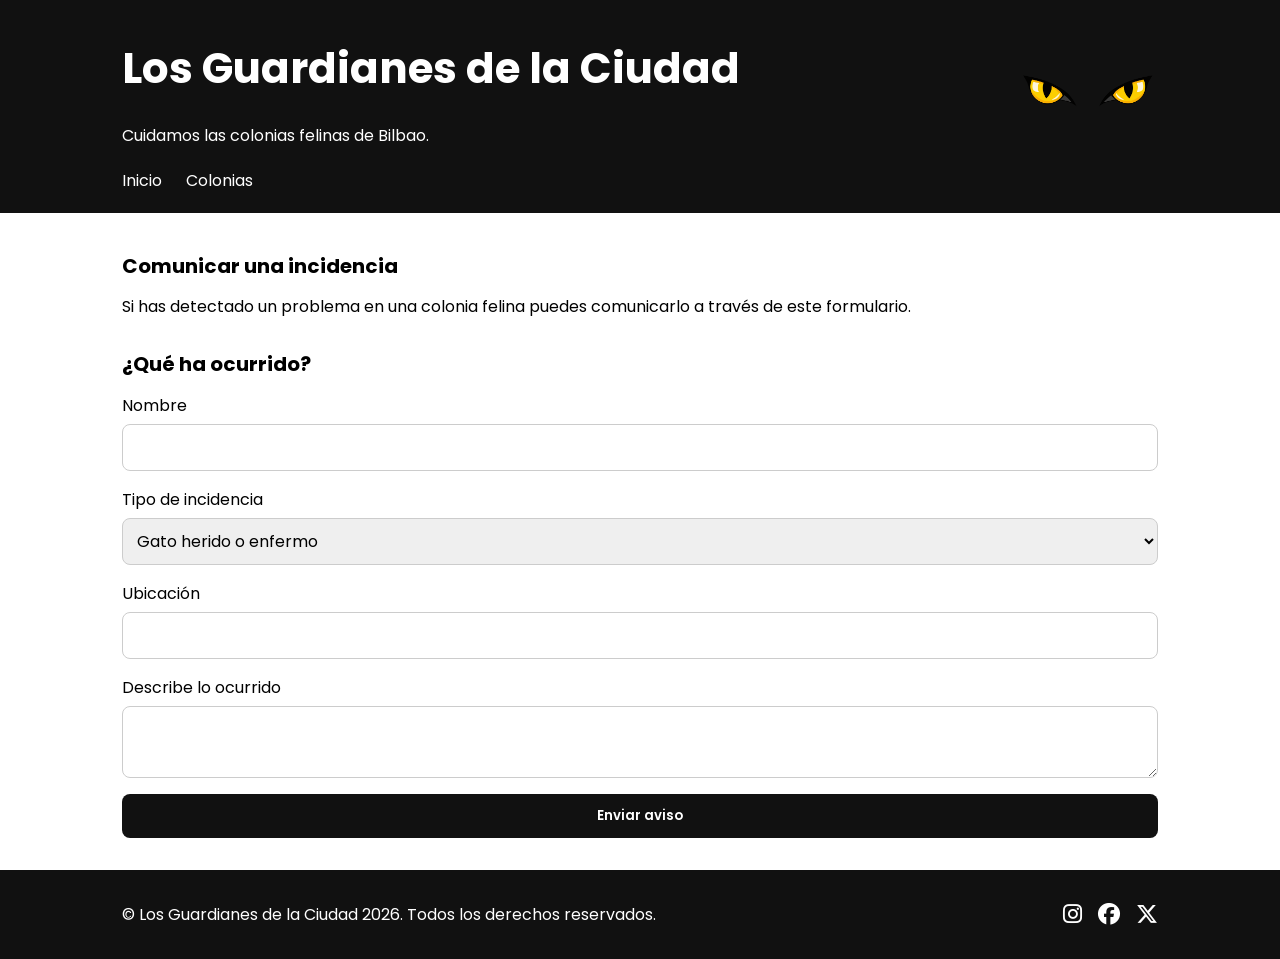
<file: avisar.html>
<!DOCTYPE html>
<html lang="es">

<head>
    <meta charset="UTF-8">
    <meta name="viewport" content="width=device-width, initial-scale=1.0">
    <title>LGC | Avisar</title>
    <link rel="preconnect" href="https://fonts.googleapis.com">
    <link rel="preconnect" href="https://fonts.gstatic.com" crossorigin>
    <link
        href="https://fonts.googleapis.com/css2?family=Poppins:ital,wght@0,100;0,200;0,300;0,400;0,500;0,600;0,700;0,800;0,900;1,100;1,200;1,300;1,400;1,500;1,600;1,700;1,800;1,900&display=swap"
        rel="stylesheet">

    <link rel="stylesheet" href="https://cdnjs.cloudflare.com/ajax/libs/font-awesome/6.5.2/css/all.min.css">

    <link rel="stylesheet" href="styles.css">

</head>

<body>
    <header>
        <div class="contenedor">
            <div class="marca">
                <div>
                    <h1>Los Guardianes de la Ciudad</h1>
                    <p>Cuidamos las colonias felinas de Bilbao.</p>
                </div>

                <img src="img/ojos-gato.png" class="logo-gato" alt="">

            </div>
            <nav>
                <a href="index.html">Inicio</a>
                <a href="colonias.html">Colonias</a>
            </nav>
        </div>
    </header>

    <main>
        <!-- Presentación de la páginapara comunicar incidencias. -->
        <section>
            <h2>Comunicar una incidencia</h2>

            <p>
                Si has detectado un problema en una colonia felina puedes comunicarlo a través de este formulario.
            </p>

        </section>

        <!-- Formulario para comunicar incidencias. -->
        <section>

            <h2>¿Qué ha ocurrido?</h2>

            <form>
                <div>
                    <label for="nombre">Nombre</label>
                    <input type="text" id="nombre" name="nombre">
                </div>

                <div>
                    <label for="tipo-incidencia">Tipo de incidencia</label>

                    <select id="tipo-incidencia" name="tipo-incidencia">
                        <option value="herido">Gato herido o enfermo</option>
                        <option value="camada">Nueva camada</option>
                        <option value="alimento">Falta de alimento</option>
                        <option value="agresion">Agresión o ataque</option>
                        <option value="envenenamiento">Posible envenenamiento</option>
                        <option value="otra">Otra incidencia</option>
                    </select>
                </div>

                <div>
                    <label for="ubicacion">Ubicación</label>
                    <input type="text" id="ubicacion" name="ubicacion">
                </div>

                <div>
                    <label for="descripcion">Describe lo ocurrido</label>
                    <textarea name="descripcion" id="descripcion"></textarea>
                </div>

                <button type="submit">Enviar aviso</button>
            </form>
        </section>
    </main>

    <!-- Pie de página común en las tres páginas -->
    <footer>
        <div class="contenedor">

            <div class="footer-final">

                <p>&copy; Los Guardianes de la Ciudad 2026. Todos los derechos reservados.</p>
                <div class="redes-sociales">
                    <a href="#" aria-label="Instagram">
                        <i class="fa-brands fa-instagram"></i>
                    </a>

                    <a href="#" aria-label="Facebook">
                        <i class="fa-brands fa-facebook"></i>
                    </a>

                    <a href="#" aria-label="X">
                        <i class="fa-brands fa-x-twitter"></i>
                    </a>
                </div>
            </div>
        </div>

    </footer>

</body>

</html>
</file>
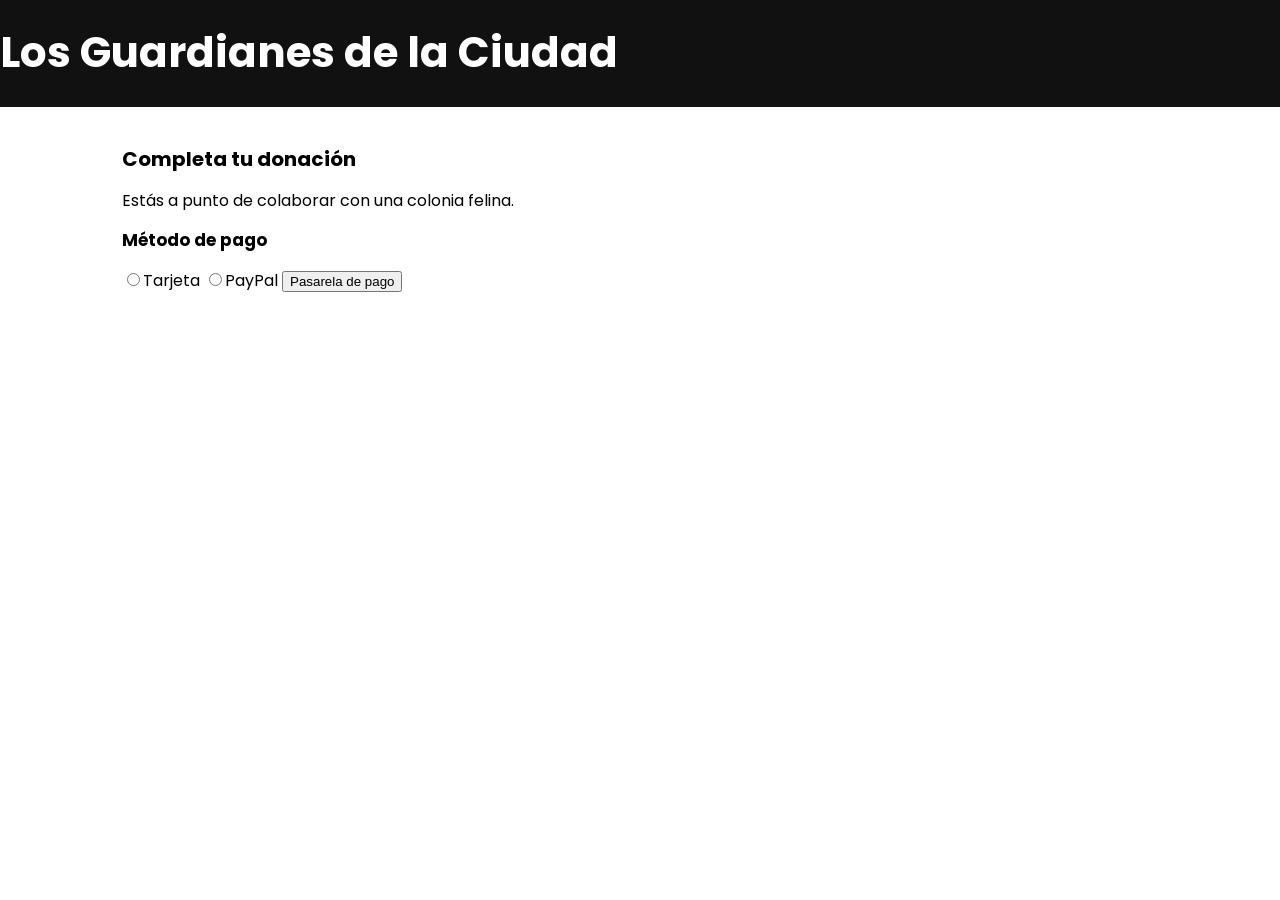
<file: pago.html>
<!DOCTYPE html>
<html lang="es">

<head>
    <meta charset="UTF-8">
    <meta name="viewport" content="width=device-width, initial-scale=1.0">
    <title>LGC | Donación</title>

    <link rel="preconnect" href="https://fonts.googleapis.com">
    <link rel="preconnect" href="https://fonts.gstatic.com" crossorigin>
    <link
        href="https://fonts.googleapis.com/css2?family=Poppins:ital,wght@0,100;0,200;0,300;0,400;0,500;0,600;0,700;0,800;0,900;1,100;1,200;1,300;1,400;1,500;1,600;1,700;1,800;1,900&display=swap"
        rel="stylesheet">

    <link rel="stylesheet" href="styles.css">

</head>

<body>
    <header>
        <h1>Los Guardianes de la Ciudad</h1>
    </header>

    <main>
        <section>
            <h2>Completa tu donación</h2>

            <p>Estás a punto de colaborar con una colonia felina.</p>

            <h3>Método de pago</h3>

            <label>
                <input type="radio" name="pago" value="tarjeta">Tarjeta
            </label>

            <label>
                <input type="radio" name="pago" value="paypal">PayPal
            </label>

            <button type="button">Pasarela de pago</button>
        </section>
    </main>
</body>

</html>
</file>
<file: styles.css>
/* HOJA DE ESTILO */

/*Sistema visual
Paleta de color:

negro:      #111111
amarillo:   #f5c400
blanco:     #ffffff
gris claro: #f4f4f4*/

/*Tipografía:

Poppins
400: texto
600: destacados
700: títulos
*/

:root {
    --negro: #111111;
    --amarillo: #f5c400;
    --blanco: #ffffff;
    --gris-claro: #f4f4f4;
}

/* Base Mobile First */

body {
    margin: 0;
    font-family: "Poppins", sans-serif;
    font-weight: 400;

    min-height: 100vh;
    display: flex;
    flex-direction: column;
}

/*Contenedor común para mantener el contenido del mismo padding*/

.contenedor {
    width: 100%;
    max-width: 1100px;
    margin: 0 auto;
    padding: 16px;
    box-sizing: border-box;
}

h1,
h2,
h3 {
    font-weight: 700;
    line-height: 1.2;
}

h1 {
    font-size: 26px;
}

h2 {
    font-size: 20px;
}

h3 {
    font-size: 17px;
}

p {
    font-weight: 400;
    line-height: 1.6;
}

strong {
    font-weight: 600;
}

main {
    flex: 1;
    width: 100%;
    max-width: 1100px;
    margin: 24px auto 0;
    padding: 0 16px;
    box-sizing: border-box;
}

section {
    margin-bottom: 32px;
}

main section {
    scroll-margin-top: 240px;
}

/*Sección de donación*/

#donacion {
    background-color: var(--gris-claro);
    padding: 16px;
    border-radius: 12px;
    scroll-margin-top: 180px;
}

/*Cabecera*/

header {
    position: sticky;
    top: 0;
    background-color: var(--negro);
    color: var(--blanco);
}

.marca {
    display: flex;
    align-items: center;
    justify-content: space-between;
    gap: 16px;
}

.logo-gato {
    width: 70px;
    height: auto;
    animation: parpadeo 4s infinite;
}

@keyframes parpadeo {
    0%,
    92%,
    100% {
        transform: scaleY(1);
    }
    96% {
        transform: scaleY(0.1);
    }
}

/* Navegación */

header nav {
    display: flex;
    flex-direction: column;
    gap: 4px;
}

header nav a {
    text-decoration: none;
    color: var(--blanco);
    padding: 4px 0;
}

header nav a:hover {
    color: var(--amarillo);
    font-weight: 600;
}

/* Pie de página*/

footer {
    background-color: var(--negro);
    color: var(--blanco);
}

footer a {
    color: var(--blanco);
    text-decoration: none;
}

footer a:hover {
    color: var(--amarillo);
}

.footer-final {
    display: flex;
    align-items: center;
    justify-content: space-between;
    gap: 16px;
}

.redes-sociales {
    display: flex;
    gap: 16px;
}

.redes-sociales a {
    font-size: 22px;
}

/* Imágenes */

/* Cualquier imagen dentro de main adaptable al ancho de la pantalla */

main img {
    display: block;
    width: 100%;
    max-width: 500px;
    height: auto;
    margin: 0;
}

/*Fichas de colonias*/

.ficha-colonia {
    background-color: var(--gris-claro);
    padding: 16px;
    margin-bottom: 24px;
    border-radius: 12px;
    scroll-margin-top: 220px;
}

/* Formulario */

form {
    display: flex;
    flex-direction: column;
    gap: 16px;
}

form div {
    display: flex;
    flex-direction: column;
    gap: 6px;
}

input,
select,
textarea {
    font-family: "Poppins", sans-serif;
    font-size: 16px;
    padding: 10px;
    border: 1px solid #cccccc;
    border-radius: 8px;
}

form button {
    background-color: var(--negro);
    color: var(--blanco);
    border: none;
    padding: 12px 18px;
    border-radius: 8px;
    font-family: "Poppins", sans-serif;
    font-weight: 600;
    cursor: pointer;
}

form button:hover {
    background-color: var(--amarillo);
    color: var(--negro);
}

/* Botón fijo durante el scroll*/

.boton-aviso {
    position: fixed;
    right: 20px;
    bottom: 20px;
    text-decoration: none;
    background-color: var(--negro);
    color: var(--blanco);
    padding: 12px 18px;
    border-radius: 24px;
}

.boton-aviso:hover {
    transform: scale(1.05);
    background-color: var(--amarillo);
    color: var(--negro);
}

.volver-arriba {
    position: fixed;
    right: 20px;
    bottom: 100px;

    width: 44px;
    height: 44px;
    border-radius: 50%;
    background-color: var(--blanco);
    color: var(--negro);
    font-size: 42px;
    text-decoration: none;

    display: flex;
    align-items: center;
    justify-content: center;
}

.volver-arriba:hover {
    background-color: var(--amarillo);
}

/* Adaptación a pantallas grandes */

@media (min-width: 768px) {

    .logo-gato {
        width: 140px;
    }

    h1 {
        font-size: 42px;
    }

    .contenedor {
        padding-left: 32px;
        padding-right: 32px;
    }

    main {
        padding-left: 32px;
        padding-right: 32px;
    }

    header nav {
        flex-direction: row;
        gap: 24px;
    }

    .ficha-colonia {
        max-width: 100%;
    }

    main img {
        max-width: 100%;
    }

    ;
}
</file>
